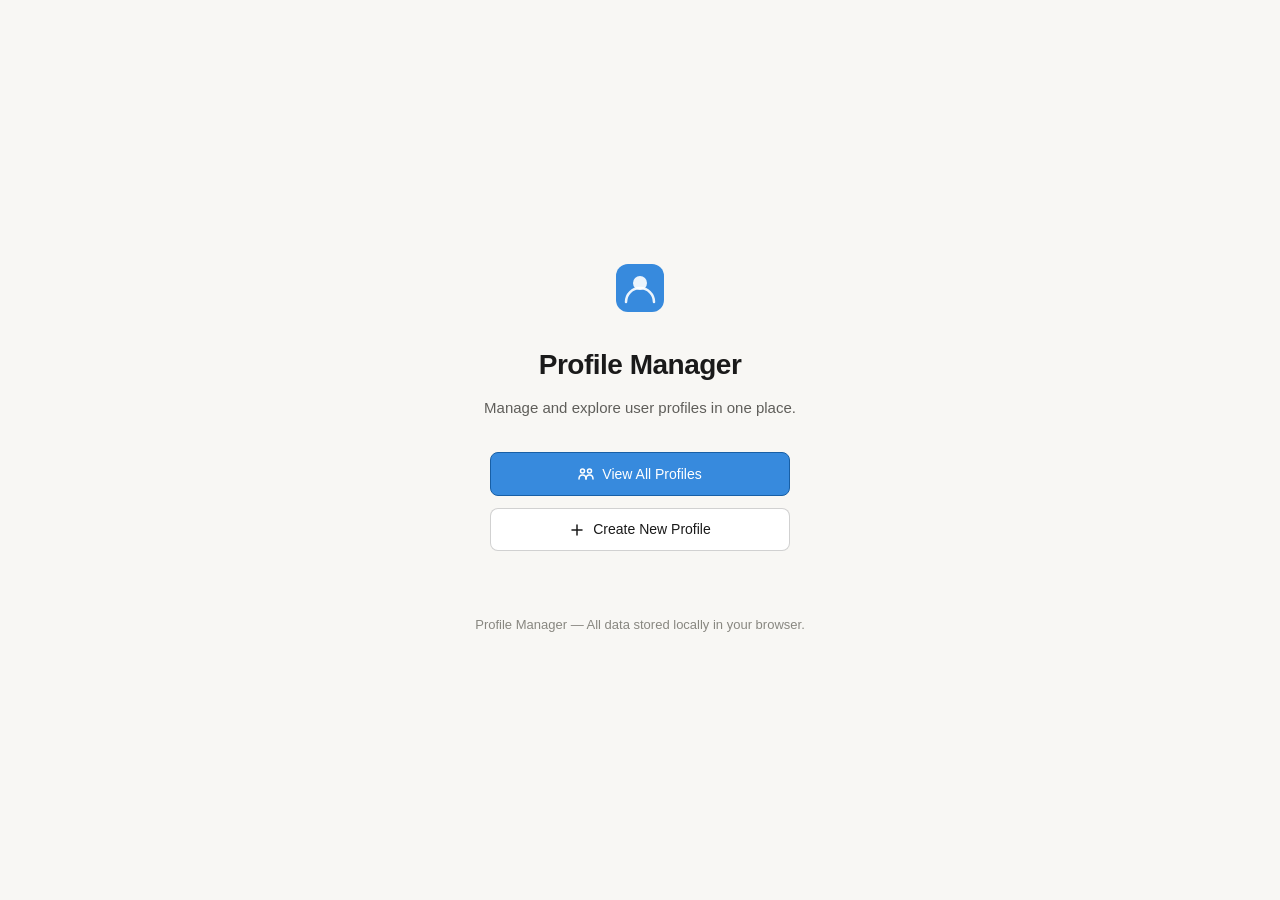
<file: index.html>
<!DOCTYPE html>
<html lang="en">
<head>
  <meta charset="UTF-8" />
  <meta name="viewport" content="width=device-width, initial-scale=1.0" />
  <title>Profile Manager</title>
  <link rel="stylesheet" href="style.css" />
</head>
<body>
  <div class="page home-page">
    <div class="hero">
      <div class="hero-icon">
        <svg width="48" height="48" viewBox="0 0 48 48" fill="none" xmlns="http://www.w3.org/2000/svg">
          <rect width="48" height="48" rx="12" fill="#378ADD"/>
          <circle cx="24" cy="19" r="7" fill="white" opacity="0.9"/>
          <path d="M10 38c0-7.732 6.268-14 14-14s14 6.268 14 14" stroke="white" stroke-width="2.5" stroke-linecap="round" opacity="0.9"/>
        </svg>
      </div>
      <h1>Profile Manager</h1>
      <p class="subtitle">Manage and explore user profiles in one place.</p>
      <div class="home-actions">
        <a href="profiles.html" class="btn btn-primary">
          <svg width="16" height="16" viewBox="0 0 16 16" fill="none"><circle cx="4.5" cy="5" r="2" stroke="currentColor" stroke-width="1.5"/><circle cx="11.5" cy="5" r="2" stroke="currentColor" stroke-width="1.5"/><path d="M1 13c0-3 1.567-4 3.5-4S8 10 8 13" stroke="currentColor" stroke-width="1.5" stroke-linecap="round"/><path d="M8 13c0-3 1.567-4 3.5-4s3.5 1 3.5 4" stroke="currentColor" stroke-width="1.5" stroke-linecap="round"/></svg>
          View All Profiles
        </a>
        <a href="new-profile.html" class="btn btn-secondary">
          <svg width="16" height="16" viewBox="0 0 16 16" fill="none"><path d="M8 3v10M3 8h10" stroke="currentColor" stroke-width="1.5" stroke-linecap="round"/></svg>
          Create New Profile
        </a>
      </div>
    </div>
    <footer class="footer">Profile  Manager &mdash; All data stored locally in your browser.</footer>
  </div>
</body>
</html>
</file>
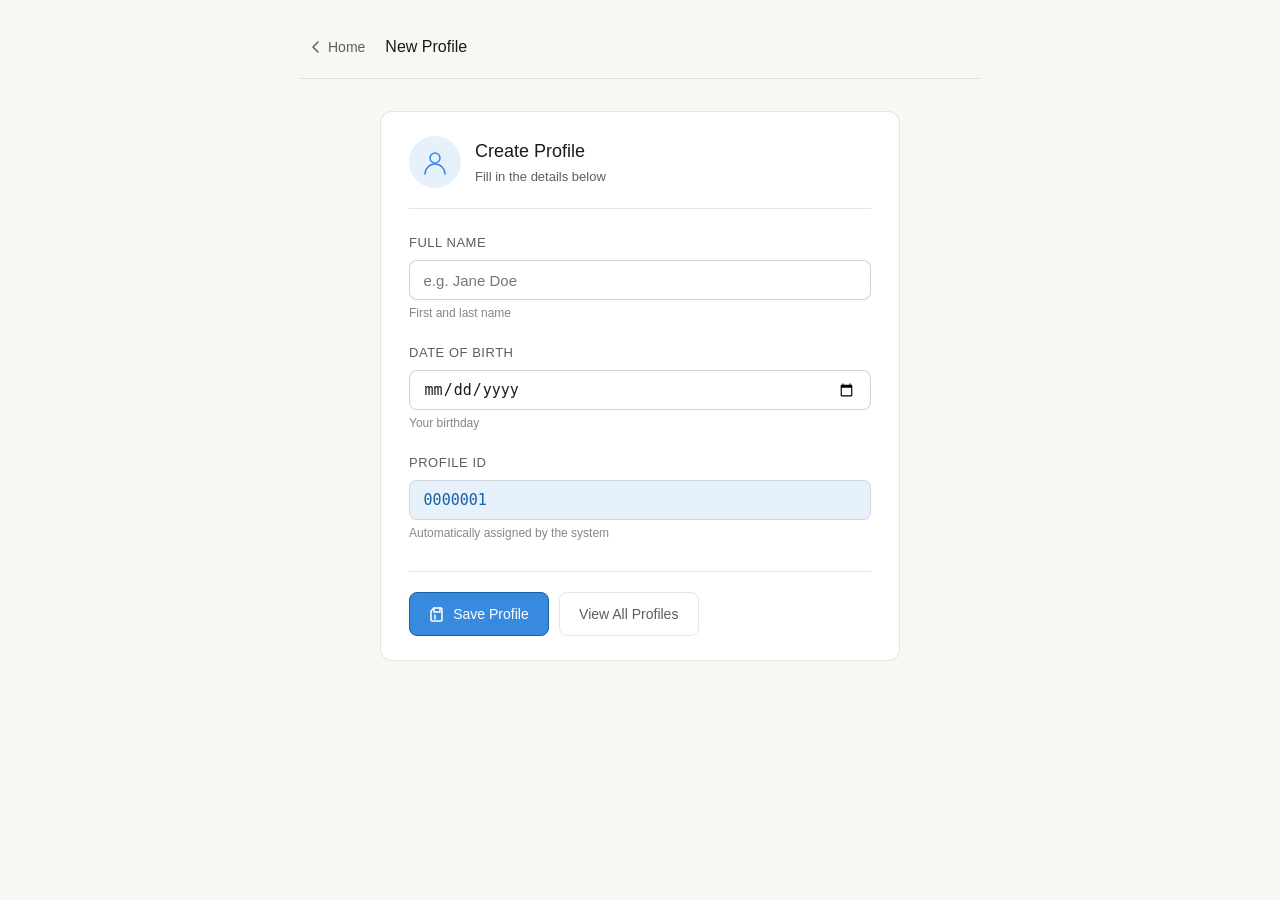
<file: new-profile.html>
<!DOCTYPE html>
<html lang="en">
<head>
  <meta charset="UTF-8" />
  <meta name="viewport" content="width=device-width, initial-scale=1.0" />
  <title>New Profile — Profile Manager</title>
  <link rel="stylesheet" href="style.css" />
</head>
<body>
  <div class="page">
    <nav class="topnav">
      <a href="index.html" class="nav-back">
        <svg width="16" height="16" viewBox="0 0 16 16" fill="none"><path d="M10 3L5 8l5 5" stroke="currentColor" stroke-width="1.5" stroke-linecap="round" stroke-linejoin="round"/></svg>
        Home
      </a>
      <span class="nav-title">New  Profile</span>
    </nav>

    <div class="card form-card">
      <div class="card-header">
        <div class="avatar-placeholder">
          <svg width="28" height="28" viewBox="0 0 28 28" fill="none"><circle cx="14" cy="10" r="5" stroke="currentColor" stroke-width="1.5"/><path d="M4 26c0-5.523 4.477-10 10-10s10 4.477 10 10" stroke="currentColor" stroke-width="1.5" stroke-linecap="round"/></svg>
        </div>
        <div>
          <h2 class="card-title">Create Profile</h2>
          <p class="card-subtitle">Fill in the details below</p>
        </div>
      </div>

      <div class="form-group">
        <label for="fullname">Full Name</label>
        <input type="text" id="fullname" placeholder="e.g. Jane Doe" autocomplete="name" />
        <span class="field-hint">First and last name</span>
      </div>

      <div class="form-group">
        <label for="bday">Date of Birth</label>
        <input type="date" id="bday" />
        <span class="field-hint">Your birthday</span>
      </div>

      <div class="form-group">
        <label>Profile ID</label>
        <div class="id-preview" id="id-preview">Will be assigned on save</div>
        <span class="field-hint">Automatically assigned by the system</span>
      </div>

      <div id="form-error" class="form-error hidden"></div>
      <div id="form-success" class="form-success hidden"></div>

      <div class="form-actions">
        <button class="btn btn-primary" id="save-btn" onclick="saveProfile()">
          <svg width="16" height="16" viewBox="0 0 16 16" fill="none"><path d="M2 14V5l3-3h7a1 1 0 011 1v11a1 1 0 01-1 1H3a1 1 0 01-1-1z" stroke="currentColor" stroke-width="1.5"/><path d="M5 2v4h6V2M6 9v4" stroke="currentColor" stroke-width="1.5" stroke-linecap="round"/></svg>
          Save Profile
        </button>
        <a href="profiles.html" class="btn btn-ghost">View All Profiles</a>
      </div>
    </div>
  </div>

  <script src="profiles.js"></script>
  <script>
    function pad(n) {
      return String(n).padStart(7, '0');
    }

    window.addEventListener('DOMContentLoaded', () => {
      const profiles = loadProfiles();
      const nextId = profiles.length + 1;
      document.getElementById('id-preview').textContent = pad(nextId);
    });

    function saveProfile() {
      const name = document.getElementById('fullname').value.trim();
      const bday = document.getElementById('bday').value;
      const errEl = document.getElementById('form-error');
      const succEl = document.getElementById('form-success');

      errEl.classList.add('hidden');
      succEl.classList.add('hidden');

      if (!name) {
        errEl.textContent = 'Please enter a full name.';
        errEl.classList.remove('hidden');
        return;
      }
      if (!bday) {
        errEl.textContent = 'Please select a date of birth.';
        errEl.classList.remove('hidden');
        return;
      }

      const profiles = loadProfiles();
      const id = profiles.length + 1;
      const paddedId = pad(id);

      const profile = {
        id: paddedId,
        name,
        birthday: bday,
        created: new Date().toISOString()
      };

      profiles.push(profile);
      saveProfiles(profiles);
      saveProfileFile(profile);

      document.getElementById('id-preview').textContent = paddedId;
      document.getElementById('fullname').value = '';
      document.getElementById('bday').value = '';

      succEl.innerHTML = `Profile <strong>${paddedId}</strong> created for <strong>${name}</strong>! <a href="profiles.html">View all profiles &rarr;</a>`;
      succEl.classList.remove('hidden');

      const nextId = profiles.length + 1;
      document.getElementById('id-preview').textContent = pad(nextId);
    }
  </script>
</body>
</html>
</file>
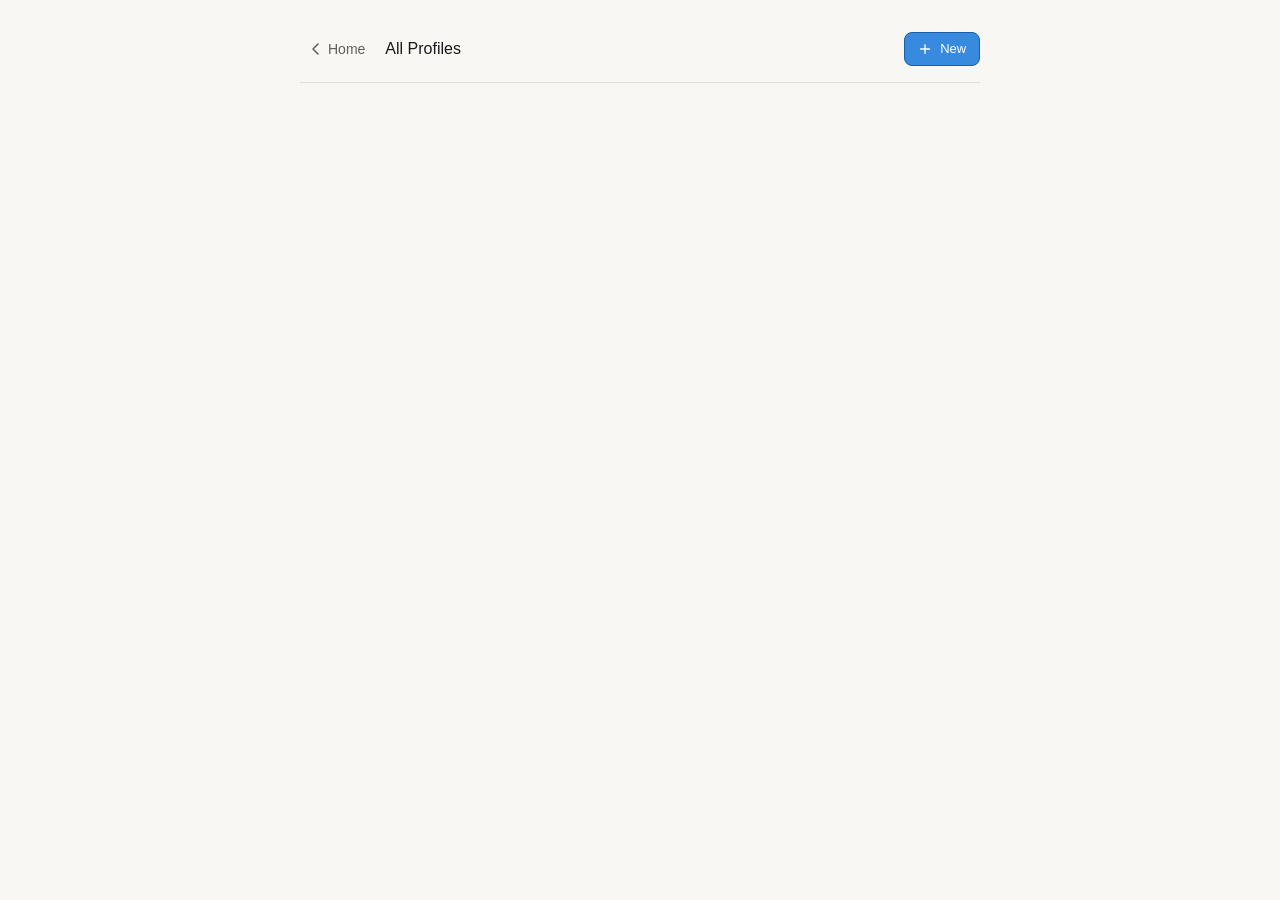
<file: profiles.html>
<!DOCTYPE html>
<html lang="en">
<head>
  <meta charset="UTF-8" />
  <meta name="viewport" content="width=device-width, initial-scale=1.0" />
  <title>All Profiles — Profile Manager</title>
  <link rel="stylesheet" href="style.css" />
</head>
<body>
  <div class="page">
    <nav class="topnav">
      <a href="index.html" class="nav-back">
        <svg width="16" height="16" viewBox="0 0 16 16" fill="none"><path d="M10 3L5 8l5 5" stroke="currentColor" stroke-width="1.5" stroke-linecap="round" stroke-linejoin="round"/></svg>
        Home
      </a>
      <span class="nav-title">All Profiles</span>
      <a href="new-profile.html" class="btn btn-sm btn-primary" style="margin-left:auto;">
        <svg width="14" height="14" viewBox="0 0 16 16" fill="none"><path d="M8 3v10M3 8h10" stroke="currentColor" stroke-width="1.5" stroke-linecap="round"/></svg>
        New
      </a>
    </nav>

    <div id="stats-bar" class="stats-bar hidden">
      <div class="stat-chip" id="total-count">0 profiles</div>
    </div>

    <div id="search-wrap" class="search-wrap hidden">
      <svg width="16" height="16" viewBox="0 0 16 16" fill="none" class="search-icon"><circle cx="7" cy="7" r="4.5" stroke="currentColor" stroke-width="1.5"/><path d="M10.5 10.5L14 14" stroke="currentColor" stroke-width="1.5" stroke-linecap="round"/></svg>
      <input type="text" id="search-input" placeholder="Search by name or ID…" oninput="renderProfiles()" />
    </div>

    <div id="profiles-grid" class="profiles-grid"></div>

    <div id="empty-state" class="empty-state hidden">
      <svg width="48" height="48" viewBox="0 0 48 48" fill="none"><circle cx="24" cy="20" r="8" stroke="currentColor" stroke-width="2" opacity="0.3"/><path d="M8 40c0-8.837 7.163-16 16-16s16 7.163 16 16" stroke="currentColor" stroke-width="2" stroke-linecap="round" opacity="0.3"/></svg>
      <p>No profiles yet.</p>
      <a href="new-profile.html" class="btn btn-primary">Create your first profile</a>
    </div>
  </div>

  <script src="profiles.js"></script>
  <script>
    function getAge(birthday) {
      const today = new Date();
      const birth = new Date(birthday);
      let age = today.getFullYear() - birth.getFullYear();
      const m = today.getMonth() - birth.getMonth();
      if (m < 0 || (m === 0 && today.getDate() < birth.getDate())) age--;
      return age;
    }

    function formatDate(dateStr) {
      const d = new Date(dateStr + 'T00:00:00');
      return d.toLocaleDateString('en-US', { year: 'numeric', month: 'long', day: 'numeric' });
    }

    function initials(name) {
      return name.split(' ').map(w => w[0]).join('').substring(0, 2).toUpperCase();
    }

    const COLORS = ['c-blue','c-teal','c-purple','c-coral','c-pink','c-amber','c-green'];
    function colorForId(id) {
      return COLORS[parseInt(id, 10) % COLORS.length];
    }

    function renderProfiles() {
      const profiles = loadProfiles();
      const query = (document.getElementById('search-input')?.value || '').toLowerCase();
      const filtered = profiles.filter(p =>
        p.name.toLowerCase().includes(query) || p.id.includes(query)
      );

      const grid = document.getElementById('profiles-grid');
      const empty = document.getElementById('empty-state');
      const statsBar = document.getElementById('stats-bar');
      const searchWrap = document.getElementById('search-wrap');

      document.getElementById('total-count').textContent =
        profiles.length + (profiles.length === 1 ? ' profile' : ' profiles');

      if (profiles.length === 0) {
        grid.innerHTML = '';
        empty.classList.remove('hidden');
        statsBar.classList.add('hidden');
        searchWrap.classList.add('hidden');
        return;
      }

      empty.classList.add('hidden');
      statsBar.classList.remove('hidden');
      searchWrap.classList.remove('hidden');

      if (filtered.length === 0) {
        grid.innerHTML = '<p class="no-results">No profiles match your search.</p>';
        return;
      }

      grid.innerHTML = filtered.map(p => {
        const color = colorForId(p.id);
        const age = getAge(p.birthday);
        const created = new Date(p.created).toLocaleDateString('en-US', { year: 'numeric', month: 'short', day: 'numeric' });
        return
          <div class="profile-card">
            <div class="profile-card-header">
              <div class="avatar avatar-${color}">${initials(p.name)}</div>
              <div class="profile-card-info">
                <div class="profile-name">${p.name}</div>
                <div class="profile-id">#${p.id}</div>
              </div>
            </div>
            <div class="profile-card-body">
              <div class="profile-row">
                <span class="profile-label">Birthday</span>
                <span class="profile-value">${formatDate(p.birthday)}</span>
              </div>
              <div class="profile-row">
                <span class="profile-label">Age</span>
                <span class="profile-value">${age} years old</span>
              </div>
              <div class="profile-row">
                <span class="profile-label">Created</span>
                <span class="profile-value">${created}</span>
              </div>
              <div class="profile-row">
                <span class="profile-label">JSON file</span>
                <span class="profile-value mono">PROFILE_${p.id}.json</span>
              </div>
            </div>
          </div>;
      }).join('');
    }

    document.addEventListener('DOMContentLoaded', renderProfiles);
  </script>
</body>
</html>
</file>
<file: style.css>
/* ===== Reset & Base ===== */
*, *::before, *::after { box-sizing: border-box; margin: 0; padding: 0; }

:root {
  --blue-50:  #E6F1FB;
  --blue-100: #B5D4F4;
  --blue-400: #378ADD;
  --blue-600: #185FA5;
  --blue-800: #0C447C;
  --teal-50:  #E1F5EE;
  --teal-400: #1D9E75;
  --teal-800: #085041;
  --purple-50: #EEEDFE;
  --purple-400: #7F77DD;
  --purple-800: #3C3489;
  --coral-50: #FAECE7;
  --coral-400: #D85A30;
  --coral-800: #712B13;
  --pink-50: #FBEAF0;
  --pink-400: #D4537E;
  --pink-800: #72243E;
  --amber-50: #FAEEDA;
  --amber-400: #BA7517;
  --amber-800: #633806;
  --green-50: #EAF3DE;
  --green-400: #639922;
  --green-800: #27500A;
  --gray-50:  #F1EFE8;
  --gray-100: #D3D1C7;
  --gray-400: #888780;
  --gray-600: #5F5E5A;
  --gray-800: #444441;
  --text-primary: #1a1a1a;
  --text-secondary: #5F5E5A;
  --text-hint: #888780;
  --surface: #ffffff;
  --surface-secondary: #F8F7F4;
  --border: rgba(0,0,0,0.1);
  --border-strong: rgba(0,0,0,0.18);
  --radius-md: 8px;
  --radius-lg: 12px;
  --radius-xl: 16px;
}

@media (prefers-color-scheme: dark) {
  :root {
    --text-primary: #f0efea;
    --text-secondary: #B4B2A9;
    --text-hint: #888780;
    --surface: #1e1e1c;
    --surface-secondary: #282826;
    --border: rgba(255,255,255,0.1);
    --border-strong: rgba(255,255,255,0.18);
    --blue-50: #042C53;
    --blue-400: #378ADD;
    --teal-50: #04342C;
    --teal-400: #1D9E75;
    --purple-50: #26215C;
    --purple-400: #7F77DD;
    --coral-50: #4A1B0C;
    --coral-400: #D85A30;
    --pink-50: #4B1528;
    --pink-400: #D4537E;
    --amber-50: #412402;
    --amber-400: #BA7517;
    --green-50: #173404;
    --green-400: #639922;
  }
}

html, body {
  font-family: -apple-system, BlinkMacSystemFont, 'Segoe UI', Helvetica, Arial, sans-serif;
  font-size: 16px;
  line-height: 1.6;
  color: var(--text-primary);
  background: var(--surface-secondary);
  min-height: 100vh;
}

/* ===== Page Layout ===== */
.page {
  max-width: 720px;
  margin: 0 auto;
  padding: 2rem 1.25rem 4rem;
}

/* ===== Home Page ===== */
.home-page {
  display: flex;
  flex-direction: column;
  align-items: center;
  justify-content: center;
  min-height: 100vh;
  padding: 2rem 1.25rem;
}

.hero {
  text-align: center;
  max-width: 400px;
}

.hero-icon {
  margin-bottom: 1.5rem;
}

.hero h1 {
  font-size: 28px;
  font-weight: 600;
  letter-spacing: -0.5px;
  margin-bottom: 0.5rem;
  color: var(--text-primary);
}

.subtitle {
  color: var(--text-secondary);
  font-size: 15px;
  margin-bottom: 2rem;
}

.home-actions {
  display: flex;
  flex-direction: column;
  gap: 12px;
  width: 100%;
  max-width: 300px;
  margin: 0 auto;
}

.footer {
  margin-top: 4rem;
  font-size: 13px;
  color: var(--text-hint);
  text-align: center;
}

/* ===== Nav ===== */
.topnav {
  display: flex;
  align-items: center;
  gap: 12px;
  margin-bottom: 2rem;
  padding-bottom: 1rem;
  border-bottom: 0.5px solid var(--border);
}

.nav-back {
  display: inline-flex;
  align-items: center;
  gap: 4px;
  font-size: 14px;
  color: var(--text-secondary);
  text-decoration: none;
  padding: 4px 8px;
  border-radius: var(--radius-md);
  transition: background 0.15s;
}
.nav-back:hover { background: var(--border); color: var(--text-primary); }

.nav-title {
  font-size: 16px;
  font-weight: 500;
  color: var(--text-primary);
}

/* ===== Buttons ===== */
.btn {
  display: inline-flex;
  align-items: center;
  justify-content: center;
  gap: 8px;
  padding: 0.6rem 1.2rem;
  border-radius: var(--radius-md);
  font-size: 14px;
  font-weight: 500;
  cursor: pointer;
  text-decoration: none;
  border: 0.5px solid transparent;
  transition: background 0.15s, opacity 0.15s, transform 0.1s;
}
.btn:active { transform: scale(0.98); }

.btn-primary {
  background: var(--blue-400);
  color: #fff;
  border-color: var(--blue-600);
}
.btn-primary:hover { opacity: 0.88; }

.btn-secondary {
  background: var(--surface);
  color: var(--text-primary);
  border-color: var(--border-strong);
}
.btn-secondary:hover { background: var(--surface-secondary); }

.btn-ghost {
  background: transparent;
  color: var(--text-secondary);
  border-color: var(--border);
}
.btn-ghost:hover { background: var(--border); color: var(--text-primary); }

.btn-sm {
  padding: 0.35rem 0.8rem;
  font-size: 13px;
}

/* ===== Card ===== */
.card {
  background: var(--surface);
  border: 0.5px solid var(--border);
  border-radius: var(--radius-lg);
  padding: 1.5rem 1.75rem;
}

.card-header {
  display: flex;
  align-items: center;
  gap: 14px;
  margin-bottom: 1.5rem;
  padding-bottom: 1.25rem;
  border-bottom: 0.5px solid var(--border);
}

.avatar-placeholder {
  width: 52px;
  height: 52px;
  border-radius: 50%;
  background: var(--blue-50);
  display: flex;
  align-items: center;
  justify-content: center;
  color: var(--blue-400);
  flex-shrink: 0;
}

.card-title {
  font-size: 18px;
  font-weight: 500;
  margin-bottom: 2px;
}
.card-subtitle {
  font-size: 13px;
  color: var(--text-secondary);
}

/* ===== Form ===== */
.form-card { max-width: 520px; margin: 0 auto; }

.form-group {
  margin-bottom: 1.25rem;
}

label {
  display: block;
  font-size: 13px;
  font-weight: 500;
  color: var(--text-secondary);
  margin-bottom: 6px;
  text-transform: uppercase;
  letter-spacing: 0.04em;
}

input[type="text"],
input[type="date"] {
  width: 100%;
  padding: 0.55rem 0.85rem;
  border: 0.5px solid var(--border-strong);
  border-radius: var(--radius-md);
  font-size: 15px;
  color: var(--text-primary);
  background: var(--surface);
  outline: none;
  transition: border-color 0.15s, box-shadow 0.15s;
  height: 40px;
}
input:focus {
  border-color: var(--blue-400);
  box-shadow: 0 0 0 3px rgba(55, 138, 221, 0.15);
}

.field-hint {
  display: block;
  font-size: 12px;
  color: var(--text-hint);
  margin-top: 4px;
}

.id-preview {
  padding: 0.55rem 0.85rem;
  border: 0.5px solid var(--border);
  border-radius: var(--radius-md);
  font-size: 15px;
  font-family: 'SF Mono', 'Fira Code', monospace;
  color: var(--blue-600);
  background: var(--blue-50);
  height: 40px;
  display: flex;
  align-items: center;
}

.form-actions {
  display: flex;
  gap: 10px;
  margin-top: 1.75rem;
  padding-top: 1.25rem;
  border-top: 0.5px solid var(--border);
}

.form-error {
  font-size: 13px;
  color: #A32D2D;
  background: #FCEBEB;
  border: 0.5px solid #F09595;
  border-radius: var(--radius-md);
  padding: 0.6rem 0.85rem;
  margin-top: 0.5rem;
}
.form-success {
  font-size: 13px;
  color: #3B6D11;
  background: #EAF3DE;
  border: 0.5px solid #97C459;
  border-radius: var(--radius-md);
  padding: 0.6rem 0.85rem;
  margin-top: 0.5rem;
}
.form-success a { color: #3B6D11; font-weight: 500; }
.hidden { display: none !important; }

/* ===== Profiles Grid ===== */
.stats-bar {
  display: flex;
  gap: 8px;
  margin-bottom: 1rem;
  align-items: center;
}

.stat-chip {
  font-size: 13px;
  padding: 4px 12px;
  border-radius: 999px;
  background: var(--surface);
  border: 0.5px solid var(--border);
  color: var(--text-secondary);
}

.search-wrap {
  position: relative;
  margin-bottom: 1.5rem;
}
.search-icon {
  position: absolute;
  left: 12px;
  top: 50%;
  transform: translateY(-50%);
  color: var(--text-hint);
  pointer-events: none;
}
#search-input {
  padding-left: 38px;
  font-size: 14px;
}

.profiles-grid {
  display: grid;
  grid-template-columns: repeat(auto-fill, minmax(280px, 1fr));
  gap: 14px;
}

.profile-card {
  background: var(--surface);
  border: 0.5px solid var(--border);
  border-radius: var(--radius-lg);
  overflow: hidden;
  transition: border-color 0.15s;
}
.profile-card:hover { border-color: var(--border-strong); }

.profile-card-header {
  display: flex;
  align-items: center;
  gap: 12px;
  padding: 1rem 1.1rem 0.875rem;
  border-bottom: 0.5px solid var(--border);
}

.avatar {
  width: 44px;
  height: 44px;
  border-radius: 50%;
  display: flex;
  align-items: center;
  justify-content: center;
  font-size: 14px;
  font-weight: 600;
  flex-shrink: 0;
}

.avatar-c-blue   { background: var(--blue-50);   color: var(--blue-800);   }
.avatar-c-teal   { background: var(--teal-50);   color: var(--teal-800);   }
.avatar-c-purple { background: var(--purple-50); color: var(--purple-800); }
.avatar-c-coral  { background: var(--coral-50);  color: var(--coral-800);  }
.avatar-c-pink   { background: var(--pink-50);   color: var(--pink-800);   }
.avatar-c-amber  { background: var(--amber-50);  color: var(--amber-800);  }
.avatar-c-green  { background: var(--green-50);  color: var(--green-800);  }

.profile-card-info { min-width: 0; }
.profile-name {
  font-weight: 500;
  font-size: 15px;
  white-space: nowrap;
  overflow: hidden;
  text-overflow: ellipsis;
}
.profile-id {
  font-size: 12px;
  color: var(--text-secondary);
  font-family: 'SF Mono', 'Fira Code', monospace;
}

.profile-card-body {
  padding: 0.875rem 1.1rem;
}

.profile-row {
  display: flex;
  justify-content: space-between;
  align-items: center;
  font-size: 13px;
  padding: 4px 0;
}
.profile-row + .profile-row {
  border-top: 0.5px solid var(--border);
}
.profile-label { color: var(--text-secondary); }
.profile-value { font-weight: 400; color: var(--text-primary); text-align: right; }
.mono { font-family: 'SF Mono', 'Fira Code', monospace; font-size: 12px; color: var(--text-hint); }

/* ===== Empty State ===== */
.empty-state {
  text-align: center;
  padding: 4rem 1rem;
  color: var(--text-hint);
}
.empty-state p {
  margin: 1rem 0 1.5rem;
  font-size: 15px;
}
.empty-state svg { margin: 0 auto; display: block; }

.no-results {
  color: var(--text-secondary);
  font-size: 14px;
  padding: 2rem 0;
}
</file>
